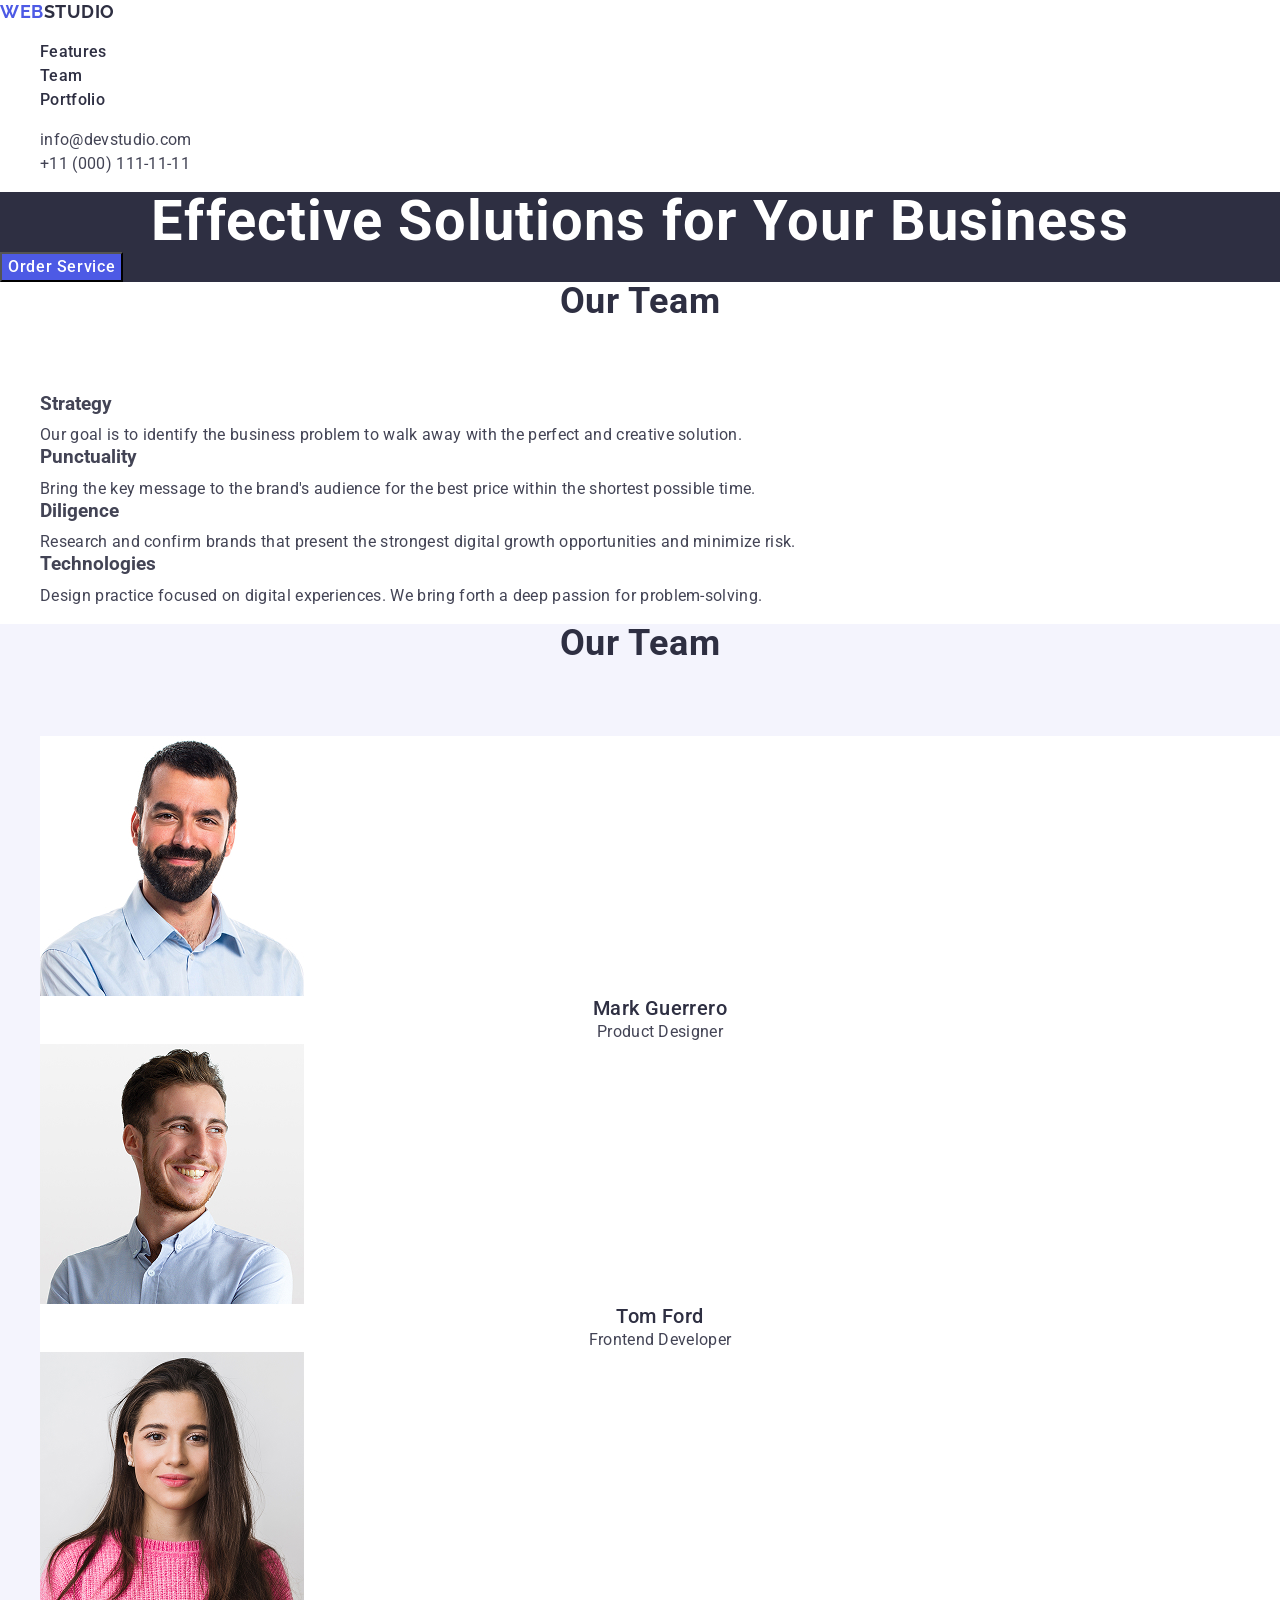
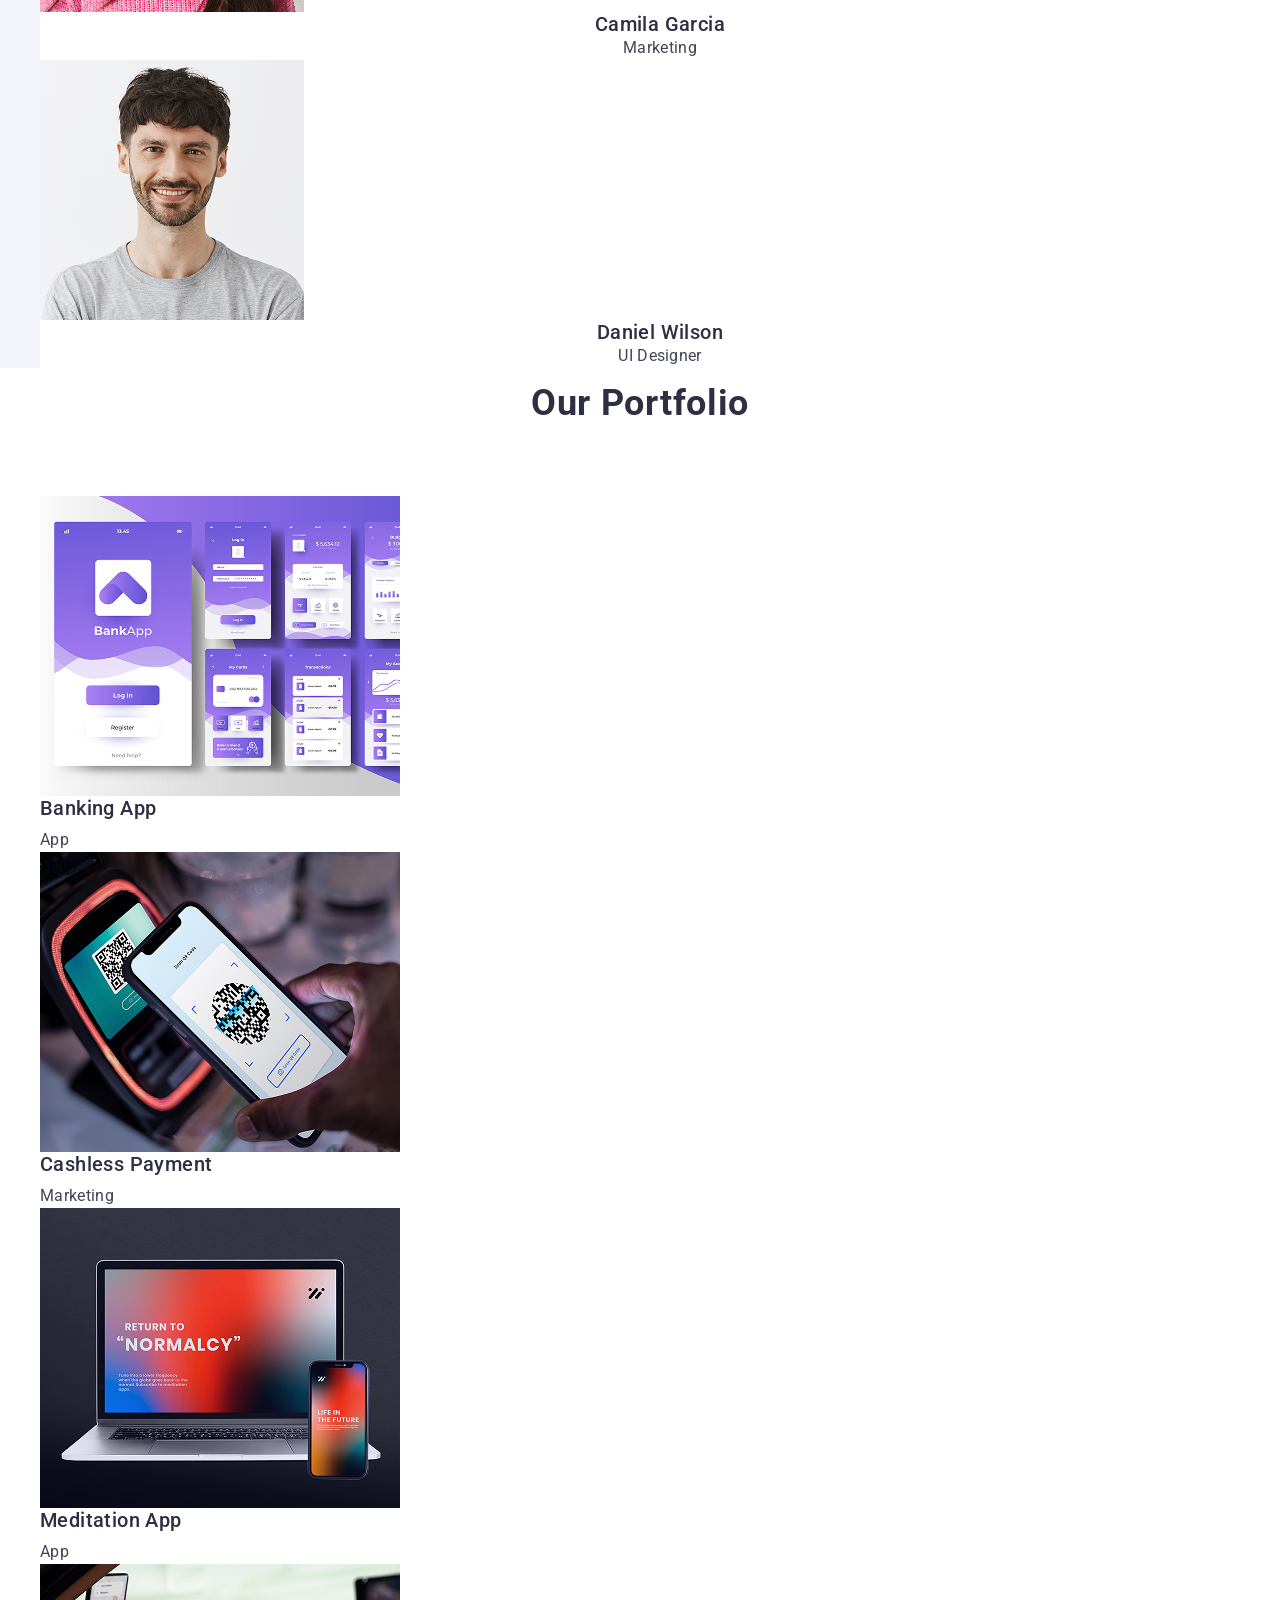
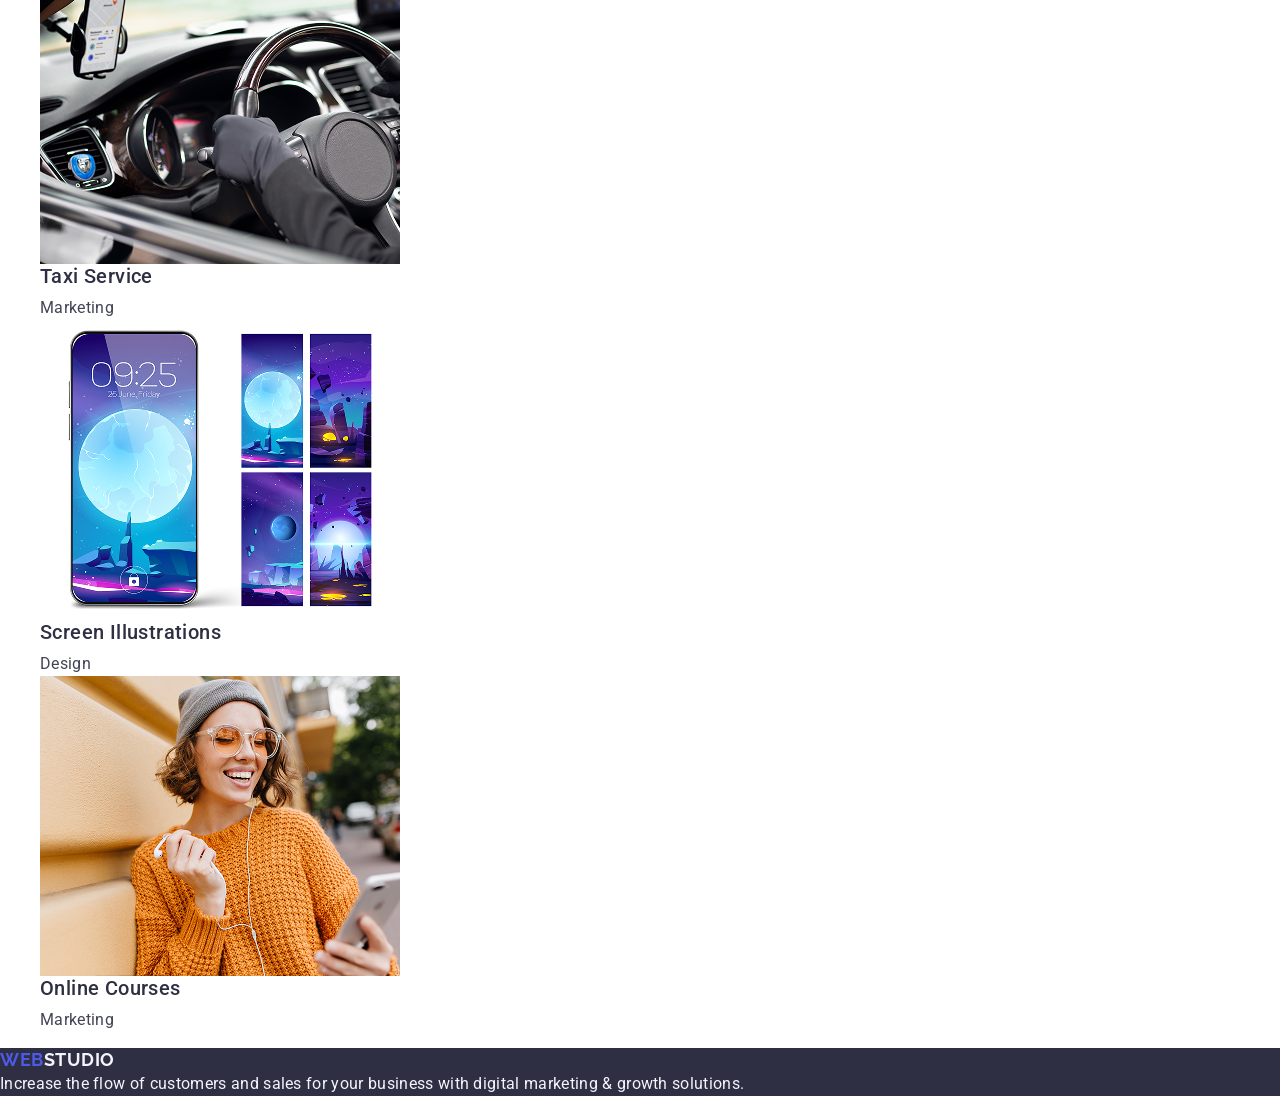
<file: index.html>
<!doctype html>
<html lang="en">

<head>
  <meta charset="UTF-8" />
  <meta name="viewport" content="width=device-width, initial-scale=1.0" />
  <title>WebStudio</title>
  <link rel="preconnect" href="https://fonts.googleapis.com" />
  <link rel="preconnect" href="https://fonts.gstatic.com" crossorigin />
  <link href="https://fonts.googleapis.com/css2?family=Raleway:wght@700&family=Roboto:wght@400;500;700&display=swap"
    rel="stylesheet" />
  <link rel="stylesheet"
    href="https://cdnjs.cloudflare.com/ajax/libs/modern-normalize/3.0.1/modern-normalize.min.css" />
  <link rel="stylesheet" href="./css/main.css" />
</head>

<body>
  <header id="header" class="page-header">
    <div class="container header-container">
      <nav class="header-nav">
        <a class="logo header-logo" href="./index.html"><span>Web</span>Studio</a>

        <ul class="nav-list">
          <li class="nav-item">
            <a class="nav-link" href="#features">Features</a>
          </li>
          <li class="nav-item">
            <a class="nav-link" href="#team">Team</a>
          </li>
          <li class="nav-item">
            <a class="nav-link" href="#portfolio">Portfolio</a>
          </li>
        </ul>
      </nav>
      <address class="header-address">
        <ul class="address-list">
          <li class="address-item">
            <a class="address-link" href="mailto:info@devstudio.com">info@devstudio.com</a>
          </li>
          <li class="address-item">
            <a class="address-link" href="tel:+110001111111">+11 (000) 111-11-11</a>
          </li>
        </ul>
      </address>
    </div>
  </header>

  <main>
    <section id="hero" class="hero">
      <div class="container">
        <h1 class="hero-title">Effective Solutions for Your Business</h1>
        <button class="hero-button" type="button">Order Service</button>
      </div>
    </section>

    <section id="features" class="features section">
      <div class="container">
        <h2 class="features-title">Our Team</h2>
        <ul class="features-list">
          <li class="features-item">
            <h3 class="features-subtitle">Strategy</h3>
            <p class="features-text">
              Our goal is to identify the business problem to walk away with
              the perfect and creative solution.
            </p>
          </li>
          <li class="features-item">
            <h3 class="features-subtitle">Punctuality</h3>
            <p class="features-text">
              Bring the key message to the brand's audience for the best price
              within the shortest possible time.
            </p>
          </li>
          <li class="features-item">
            <h3 class="features-subtitle">Diligence</h3>
            <p class="features-text">
              Research and confirm brands that present the strongest digital
              growth opportunities and minimize risk.
            </p>
          </li>
          <li class="features-item">
            <h3 class="features-subtitle">Technologies</h3>
            <p class="features-text">
              Design practice focused on digital experiences. We bring forth a
              deep passion for problem-solving.
            </p>
          </li>
        </ul>
      </div>
    </section>

    <section class="team section" id="team">
      <div class="container">
        <h2 class="section-title">Our Team</h2>

        <ul class="team-list">
          <li class="team-card">
            <img src="./images/team-1.jpg" alt="Mark Guerrero" width="264" />
            <h3 class="team-name">Mark Guerrero</h3>
            <p class="team-position">Product Designer</p>
          </li>

          <li class="team-card">
            <img src="./images/team-2.jpg" alt="Tom Ford" width="264" />
            <h3 class="team-name">Tom Ford</h3>
            <p class="team-position">Frontend Developer</p>
          </li>

          <li class="team-card">
            <img src="./images/team-3.jpg" alt="Camila Garcia" width="264" />
            <h3 class="team-name">Camila Garcia</h3>
            <p class="team-position">Marketing</p>
          </li>

          <li class="team-card">
            <img src="./images/team-4.jpg" alt="Daniel Wilson" width="264" />
            <h3 class="team-name">Daniel Wilson</h3>
            <p class="team-position">UI Designer</p>
          </li>
        </ul>
      </div>
    </section>

    <section class="portfolio section" id="portfolio">
      <div class="container">
        <h2 class="section-title">Our Portfolio</h2>
        <ul class="portfolio-list">
          <li class="portfolio-card">
            <img class="portfolio-image" src="./images/portfolio-1.jpg" alt="Banking App interface" width="360" />
            <div class="portfolio-content">
              <h3 class="portfolio-title">Banking App</h3>
              <p class="portfolio-text">App</p>
            </div>
          </li>
          <li class="portfolio-card">
            <img class="portfolio-image" src="./images/portfolio-2.jpg" alt="Cashless payment by phone" width="360" />
            <div class="portfolio-content">
              <h3 class="portfolio-title">Cashless Payment</h3>
              <p class="portfolio-text">Marketing</p>
            </div>
          </li>
          <li class="portfolio-card">
            <img class="portfolio-image" src="./images/portfolio-3.jpg" alt="Meditation app on phone" width="360" />
            <div class="portfolio-content">
              <h3 class="portfolio-title">Meditation App</h3>
              <p class="portfolio-text">App</p>
            </div>
          </li>
          <li class="portfolio-card">
            <img class="portfolio-image" src="./images/portfolio-4.jpg" alt="Taxi service concept" width="360" />
            <div class="portfolio-content">
              <h3 class="portfolio-title">Taxi Service</h3>
              <p class="portfolio-text">Marketing</p>
            </div>
          </li>
          <li class="portfolio-card">
            <img class="portfolio-image" src="./images/portfolio-5.jpg" alt="Screen illustrations" width="360" />
            <div class="portfolio-content">
              <h3 class="portfolio-title">Screen Illustrations</h3>
              <p class="portfolio-text">Design</p>
            </div>
          </li>
          <li class="portfolio-card">
            <img class="portfolio-image" src="./images/portfolio-6.jpg" alt="Online courses dashboard" width="360" />
            <div class="portfolio-content">
              <h3 class="portfolio-title">Online Courses</h3>
              <p class="portfolio-text">Marketing</p>
            </div>
          </li>
        </ul>
      </div>
    </section>
  </main>

  <footer id="footer" class="page-footer">
    <div class="container">
      <a class="logo footer-logo" href="./index.html"><span>Web</span>Studio</a>
      <p class="footer-text">
        Increase the flow of customers and sales for your business with
        digital marketing &amp; growth solutions.
      </p>
    </div>
  </footer>
</body>

</html>
</file>
<file: css/main.css>
@import './common.css';
@import './header.css';
@import './hero.css';
@import './features.css';
@import './team.css';
@import './portfolio.css';
@import './footer.css';
</file>
